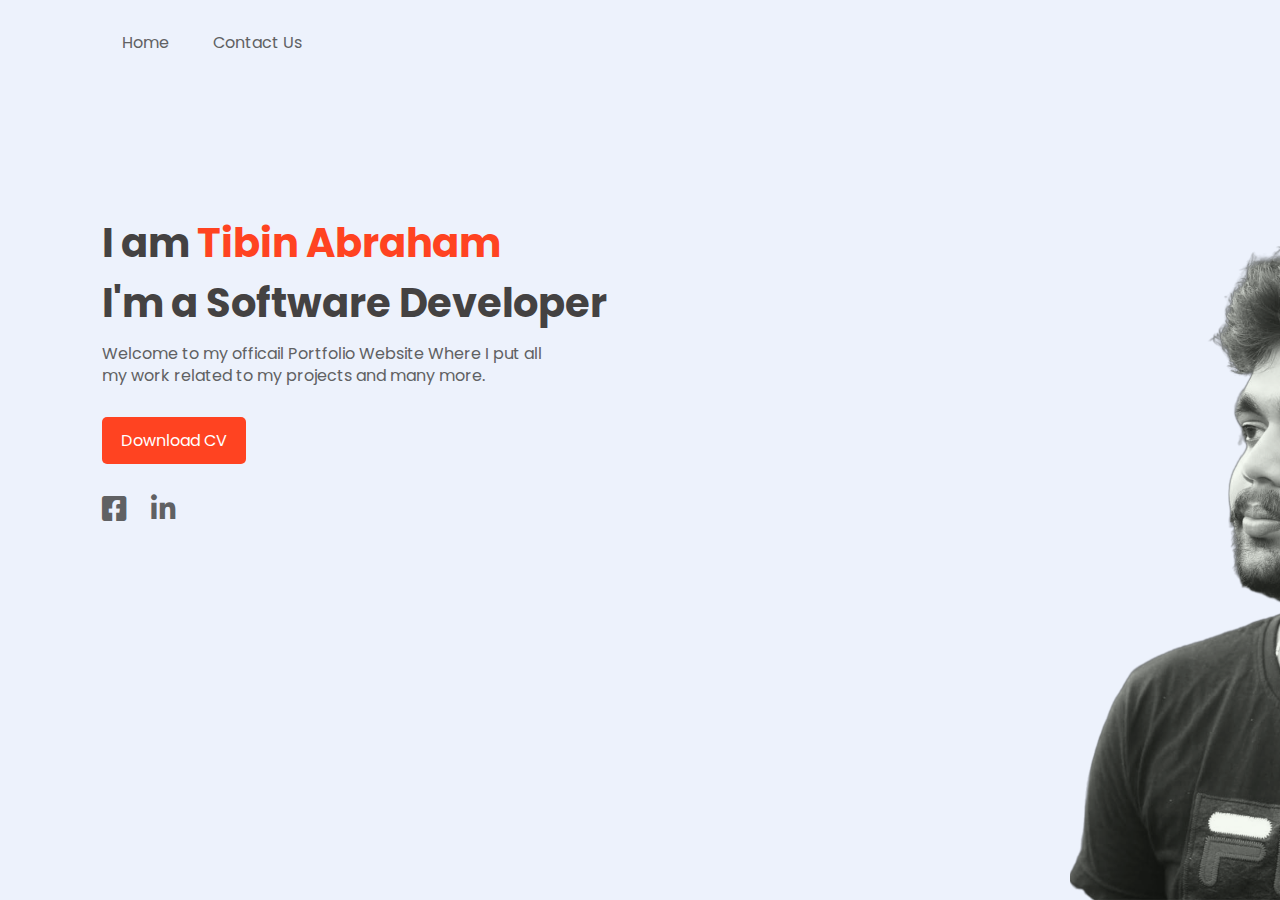
<file: index.html>
<!DOCTYPE html>
<html lang="en">
<head>
    <meta charset="UTF-8">
    <meta name="viewport" content="width=device-width, initial-scale=1.0">
    <title>Tibin Abraham-Portfolio</title>
    <link rel="stylesheet" href="profilecss.css">
    <link rel="stylesheet" href="https://pro.fontawesome.com/releases/v5.10.0/css/all.css">
</head>
<body>

    <div class="hero">
        <nav>
            
            <ul>
                <li><a href="#">Home</a></li>
                
                <li><a href="contact.html">Contact Us</a></li>

            </ul>
            
        </nav>
        <div class="info">
            <h1>I am <span>Tibin Abraham</span></h1>
            <h1>I'm a Software Developer</h1>
            <p>Welcome to my officail Portfolio Website Where I put all<br> my work related to my projects and many more.</p>
            <a href="https://drive.google.com/file/d/18V-beuopg4yBLuTlbRG7g2zoeL5S4cEt/view?usp=sharing"target=_blank class="btn">Download CV</a>
        </div>
        <div class="img-box">
            <img src="image.png" class="man-img">
        </div>
        <div class="social">
            <a href="https://www.facebook.com/tibinthpl" target="_blank"><i class="fab fa-facebook-square"></i></a>
            <a href="https://www.linkedin.com/in/tibinabraham/" target="_blank"><i class="fab fa-linkedin-in"></i></a>
        </div>
        <div>
        
        </div>
    </div>

</body>
</html>
</file>
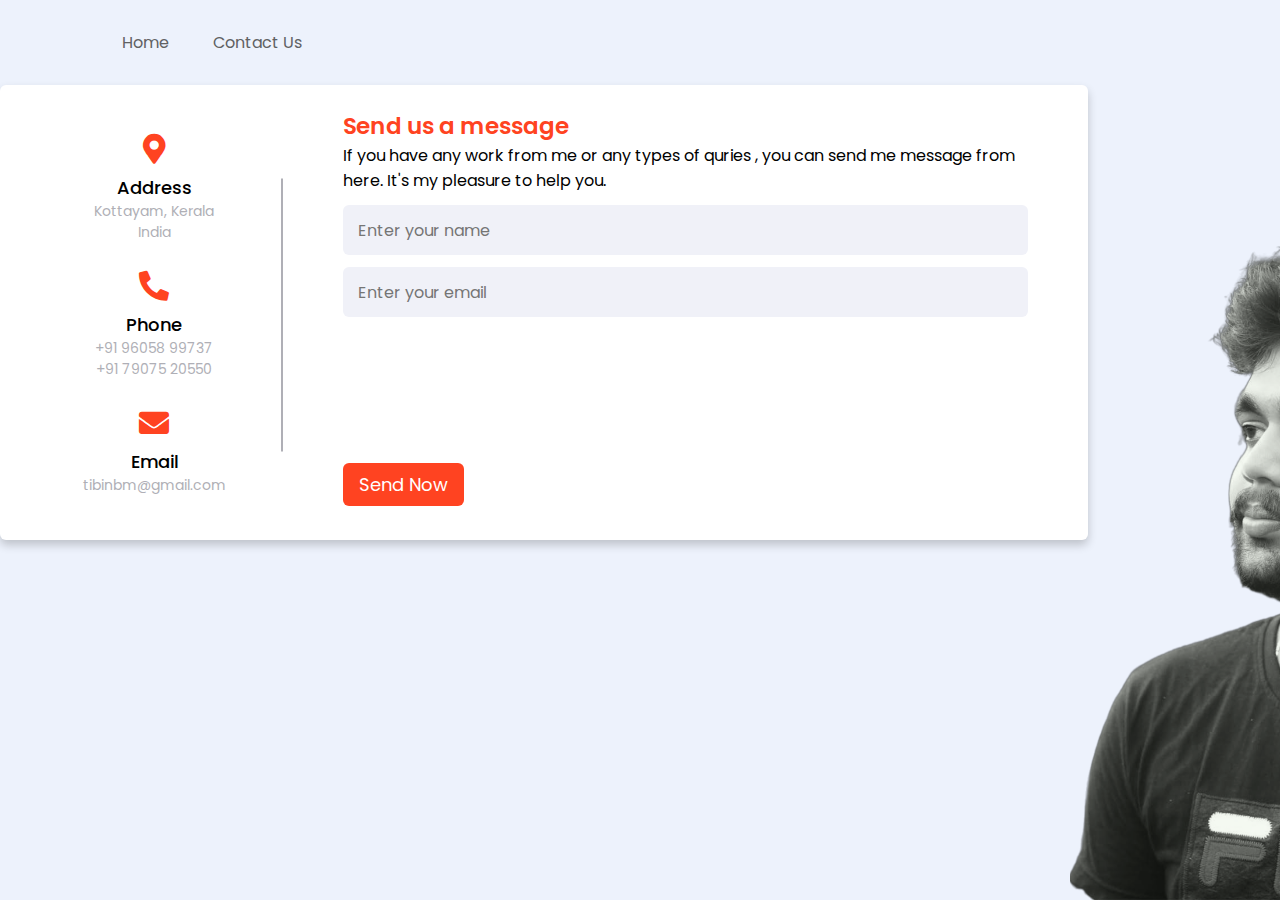
<file: contact.html>
<!DOCTYPE html>
<html lang="en">
<head>
    <meta charset="UTF-8">
    <meta name="viewport" content="width=device-width, initial-scale=1.0">
    <title>Tibin Abraham-Contact</title>
    <link rel="stylesheet" href="profilecss.css">
    <link rel="stylesheet" href="https://pro.fontawesome.com/releases/v5.10.0/css/all.css">
</head>
<body>
    <div class="hero">
        <nav>
            
            <ul>
                <li><a href="index.html">Home</a></li>
                
                <li><a href="contact.html">Contact Us</a></li>

            </ul>
            
        </nav>

        <div class="img-box">
            <img src="image.png" class="man-img">
        </div>
        <div class="container">
            <div class="content">
              <div class="left-side">
                <div class="address details">
                  <i class="fas fa-map-marker-alt"></i>
                  <div class="topic">Address</div>
                  <div class="text-one">Kottayam, Kerala</div>
                  <div class="text-two">India</div>
                </div>
                <div class="phone details">
                  <i class="fas fa-phone-alt"></i>
                  <div class="topic">Phone</div>
                  <div class="text-one">+91 96058 99737</div>
                  <div class="text-two">+91 79075 20550</div>
                </div>
                <div class="email details">
                  <i class="fas fa-envelope"></i>
                  <div class="topic">Email</div>
                  <div class="text-one">tibinbm@gmail.com</div>
                </div>
              </div>
              <div class="right-side">
                <div class="topic-text">Send us a message</div>
                <p>If you have any work from me or any types of quries , you can send me message from here. It's my pleasure to help you.</p>
              <form action="#">
                <div class="input-box">
                  <input type="text" placeholder="Enter your name">
                </div>
                <div class="input-box">
                  <input type="text" placeholder="Enter your email">
                </div>
                <div class="input-box message-box">
                  
                </div>
                <div class="button">
                  <input type="button" value="Send Now" >
                </div>
              </form>
            </div>
            </div>
          </div>
</body>
</html>
</file>
<file: profilecss.css>
@import url('https://fonts.googleapis.com/css2?family=Poppins:wght@400;500;600;700&display=swap');

*{
    margin: 0;
    padding: 0;
    box-sizing: border-box;
}
.hero{
    width: 100%;
    height: 100vh;
    background: #edf2fc;
    font-family: 'Poppins', sans-serif;
    position: relative;
}
nav{
    width: 84%;
    margin: auto;
    padding: 20px 0;
    display: flex;
    align-items: center;
    justify-content: space-between;
}
.logo{
    width: 150px;
    cursor: pointer;
}
nav ul li{
    display: inline-block;
    list-style: none;
    margin: 10px 20px;
}
nav ul li a{
    text-decoration: none;
    color: #606163;
}
nav ul li a:hover{
    color: #ff4321;
}
.btn{
    background: #ff4321;
    border-radius: 5px;
    padding: 10px 18px;
    text-decoration: none;
    color: #fff;
    display: inline-block;
    border: 1px solid transparent;
    transition: all 0.4s ease;
}
.btn:hover{
    background: transparent;
    color: #ff4321;
    border: 1px solid #ff4321;
}
.info{
    margin-left: 8%;
    margin-top: 10%;
}
.info h1{
    font-size: 40px;
    color: #444242;
}
.info h1 span{
   color: #ff4321;
}
.info p{
    color: #606163;
    line-height: 22px;
    margin-top: 10px;
    margin-bottom: 30px;
}
.img-box{
    width: 40%;
    height: 100%;
    position: absolute;
    bottom: 0;
    right: 0;
}
.img-box img{
    height: 100%;
    position: absolute;
    left:0;
    bottom: 0;
    transition: bottom 1s, left 1s;
}
.img-box:hover .back-img{
    bottom: 50px;
}
.img-box:hover .man-img{
right:50px;    
height: 100%;
}
.social{
    margin-left: 8%;
    margin-top: 25px;
}
.social a{
    font-size: 28px;
    color: #606163;
    margin-right: 20px;
}
.social a:hover{
    color: #ff4321;
}


*{
    margin: 0;
    padding: 0;
    box-sizing: border-box;
    font-family: "Poppins" , sans-serif;
  }
  body{
    min-height: 100vh;
    width: 100%;
    background: #c8e8e9;
    display: flex;
    align-items: center;
    justify-content: center;
  }
  .container{
    width: 85%;
    background: #fff;
    border-radius: 6px;
    padding: 20px 60px 30px 40px;
    box-shadow: 0 5px 10px rgba(0, 0, 0, 0.2);
  }
  .container .content{
    display: flex;
    align-items: center;
    justify-content: space-between;
  }
  .container .content .left-side{
    width: 25%;
    height: 100%;
    display: flex;
    flex-direction: column;
    align-items: center;
    justify-content: center;
    margin-top: 15px;
    position: relative;
  }
  .content .left-side::before{
    content: '';
    position: absolute;
    height: 70%;
    width: 2px;
    right: -15px;
    top: 50%;
    transform: translateY(-50%);
    background: #afafb6;
  }
  .content .left-side .details{
    margin: 14px;
    text-align: center;
  }
  .content .left-side .details i{
    font-size: 30px;
    color:  #ff4321;
    margin-bottom: 10px;
  }
  .content .left-side .details .topic{
    font-size: 18px;
    font-weight: 500;
  }
  .content .left-side .details .text-one,
  .content .left-side .details .text-two{
    font-size: 14px;
    color: #afafb6;
  }
  .container .content .right-side{
    width: 75%;
    margin-left: 75px;
  }
  .content .right-side .topic-text{
    font-size: 23px;
    font-weight: 600;
    color:  #ff4321;;
  }
  .right-side .input-box{
    height: 50px;
    width: 100%;
    margin: 12px 0;
  }
  .right-side .input-box input,
  .right-side .input-box textarea{
    height: 100%;
    width: 100%;
    border: none;
    outline: none;
    font-size: 16px;
    background: #F0F1F8;
    border-radius: 6px;
    padding: 0 15px;
    resize: none;
  }
  .right-side .message-box{
    min-height: 110px;
  }
  .right-side .input-box textarea{
    padding-top: 6px;
  }
  .right-side .button{
    display: inline-block;
    margin-top: 12px;
  }
  .right-side .button input[type="button"]{
    color: #fff;
    font-size: 18px;
    outline: none;
    border: none;
    padding: 8px 16px;
    border-radius: 6px;
    background:  #ff4321;;
    cursor: pointer;
    transition: all 0.3s ease;
  }
  .button input[type="button"]:hover{
    background: #5029bc;
  }
  
  @media (max-width: 950px) {
    .container{
      width: 90%;
      padding: 30px 40px 40px 35px ;
    }
    .container .content .right-side{
     width: 75%;
     margin-left: 55px;
  }
  }
  @media (max-width: 820px) {
    .container{
      margin: 40px 0;
      height: 100%;
    }
    .container .content{
      flex-direction: column-reverse;
    }
   .container .content .left-side{
     width: 100%;
     flex-direction: row;
     margin-top: 40px;
     justify-content: center;
     flex-wrap: wrap;
   }
   .container .content .left-side::before{
     display: none;
   }
   .container .content .right-side{
     width: 100%;
     margin-left: 0;
   }
  }
</file>
